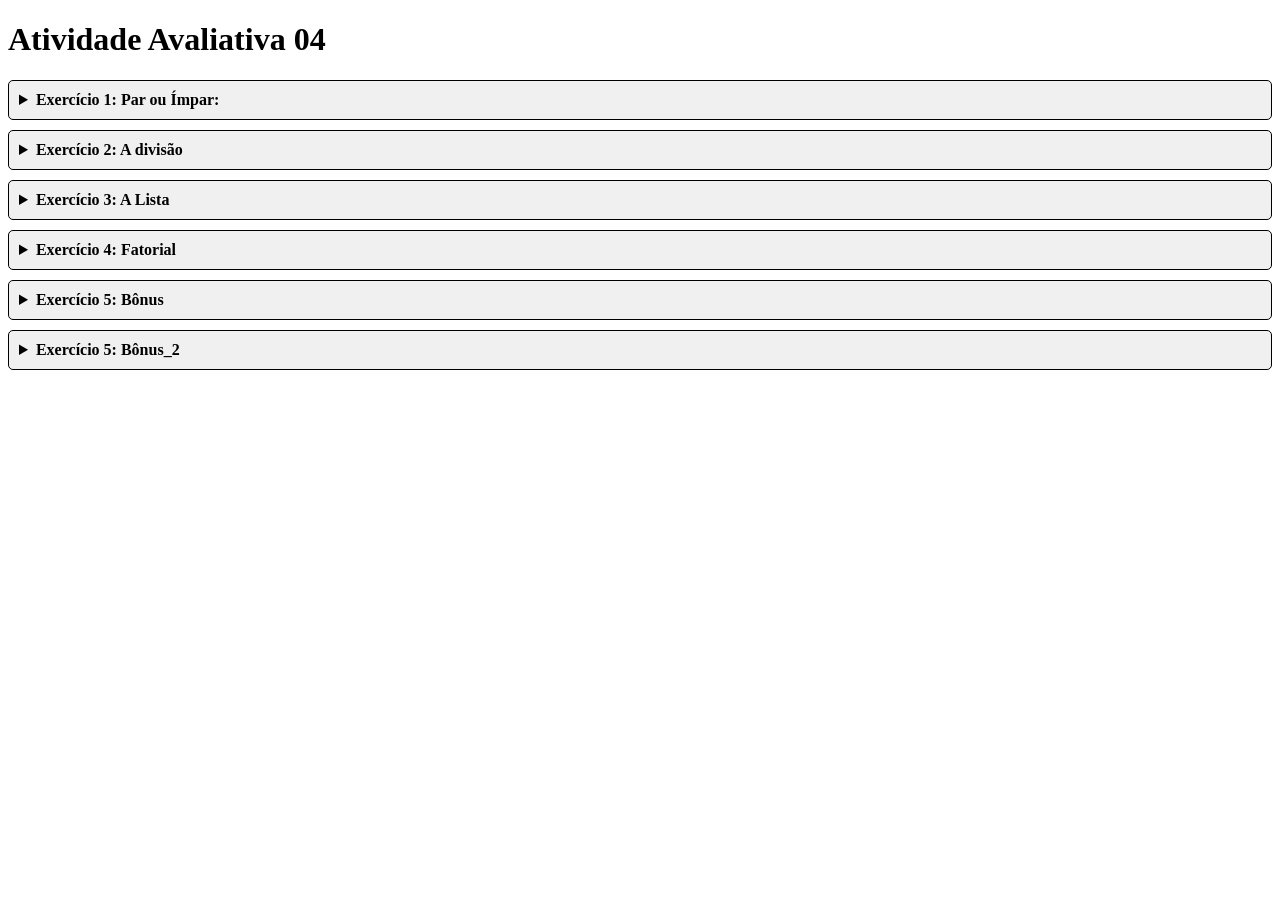
<file: Atividade Avaliativa 04(nem todos estão funcionando)/index.html>
<!DOCTYPE html>
<html lang="pt-BR">
  <head>
    <meta charset="UTF-8" />
    <meta name="viewport" content="width=device-width, initial-scale=1.0" />
    <title> Atividade Avaliativa 04 </title>
    
    <style>
      details{
        margin-bottom: 10px;
        border: 1px solid #000000;
        padding: 10px;
        border-radius: 5px;
        background: #f0f0f0;
      }
      summary{
        font-weight: bold;
        cursor: pointer;
      }
    </style>
  </head>
  
  <body>
    <h1> Atividade Avaliativa 04 </h1>
    
    <!-- Exercício 01 -->
    <details>
      <summary> Exercício 1: Par ou Ímpar: </summary>
      <p> Digite um número: </p>
        <input type="number" id="in01" />
        <button onclick="Verificar()"> Verificar </button>
        <p id="out01"></p>
        
      <script>
        function Verificar(){
         let n01 = parseInt(document.getElementById('in01').value);
         let res01; 
         
         if(isNaN(n01)){
           res01 = 'Informe um número válido!';
         }else{
           if(n01 == 0){
            res01 = 'O número é zero!'; 
           }else{
             if(n01 % 2 == 0){
               res01 = 'O número: ' + n01 + ' é par';
             }else{
               res01 = 'O número: ' + n01 + ' é ímpar';
             }
             
             if(n01 > 0){
               res01 = res01 + ' e positivo';
             }else{
               res01 = res01 + ' e negativo';
             }
           }
         }
         document.getElementById('out01').innerHTML = res01;
        }
      </script>
    </details>
    
    <!-- Exercício 02 -->
    <details>
      <summary> Exercício 2: A divisão </summary>
      <p> Informe o dividendo: </p>
      <input type="number" id="in02" />
      <p> Informe o divisor: </p>
      <input type="number" id="in03" />
      <button onclick="Calcular()"> Calcular </button>
      <p id="out02"></p>
        
      <script>
        function Calcular(){
          let n02 = parseInt(document.getElementById('in02').value);
          let n03 = parseInt(document.getElementById('in03').value);
          let res02 = '';
          
          if(isNaN(n02) || isNaN(n03)){
            res02 = 'Informe dois números válidos!';
          }else{
            if(n03 == 0){
              res02 = 'Erro! Não existe divisão por zero!';
            }else{
              res02 = 'Quociente: ' + (n02 / n03).toFixed(2);
            }
          }
          document.getElementById('out02').textContent = res02;
        }
      </script>
    </details>
    
    <!-- Exercício 03 -->
    <details>
      <summary> Exercício 3: A Lista</summary>
      <p>Digite o primeiro valor :</p>
      <input type="number" id="in03x" />
      <p>Digite o segundo valor:</p>
      <input type="number" id="in03y" />
      <button onclick="Contador()" >Contar</button>
      <p id="out03"></p>

  <script>
    function Contador() {
      let x = parseInt(document.getElementById('in03x').value);
      let y = parseInt(document.getElementById('in03y').value);
      let res03 = '';

      if (isNaN(x) || isNaN(y)) {
        res03 = 'Informe valores válidos para X e Y!';
      } else {
        let inicio, fim;
        
        if (x < y) {
          inicio = x;
          fim = y;
        } else {
          inicio = y;
          fim = x;
        }
        
        res03 = 'Números entre ' + inicio + ' e ' + fim + ':<br>';

        for (let i = inicio; i <= fim; i++) {
          res03 += i + ' ';
        }
      }

      document.getElementById('out03').innerHTML = res03;
    }
      </script>
    </details>
    
    <!-- Exercício 04 -->
    <details>
      <summary> Exercício 4: Fatorial </summary>
      <p> Digite um número: </p>
        <input type="number" id="in06" />
        <button onclick="Fatorial()"> Calcular o fatorial </button>
        <p id="out04"></p>
        
      <script>
        function Fatorial(){
          let n06 = parseInt(document.getElementById('in06').value);
          let res04 = '';
          let fatorial = 1;
          
          if(isNaN(n06)){
            res04 = 'Informe um número válido!';
          }else{
            if(n06 <= 1){
              res04 = 'O cálculo fatorial só é válido para números maiores que 1';
            }else{
              for(let i = n06; i > 1; i--){
                fatorial = fatorial *  i;
              }
              res04 = n06 + '! = ' + fatorial;
            }
          }
          
          document.getElementById('out04').textContent = res04;
        }                                                                                                                                        
        
      </script>
    </details>
    
    <!-- Exercício 05 -->
    <details>
      <summary> Exercício 5: Bônus </summary>
      <p> Informe o número que deseja verificar: </p>
      <input type="number" id="in07" />
      <button onclick="Bonus()"> verificar </button>
      <p id="out05"></p>
      
      <script>
        function Bonus(){
          let n07 = parseInt(document.getElementById('in07').value);
          res05 = '';
          
          if(isNaN(n07)){
            res05 = 'Informe um número válido!';
          }else{
            if(n07 >= -9 && n07 <= 9){
              res05 = '1 casa decimal';
            }else{
              if(n07 >= -99 && n07 <= 99){
                res05 = '2 casas decimais';
              }else{
                if(n07 >= -999 && n07 <= 999){
                  res05 = '3 casas decimais'; 
              }else{
                if(n07 >= -9999 && n07 <= 9999){
                  res05 = '4 casas decimais'; 
              }else{
                if(n07 >= -99999 && n07 <= 99999){
                  res05 = '5 casas decimais';
              }else{
                if(n07 >= -999999 && n07 <= 999999){
                  res05 = '6 casas decimais';
              }else{
                if(n07 >= -9999999 && n07 <= 9999999){
                  res05 = '7 casas decimais';
              }else{
                if(n07 >= -99999999 && n07 <= 99999999){
                  res05 = '8 casas decimais';
              }else{
                if(n07 >= -999999999 && n07 <= 999999999){
                  res05 = '9 casas decimais';
              }else{
                if(n07 >= -9999999999 && n07 <= 9999999999){
                  res05 = '10 casas decimais';
              }else{
                if(n07 >= -99999999999 && n07 <= 99999999999){
                  res05 = '11 casas decimais';
              }
            }
          }
          document.getElementById('out05').textContent = res05;
        }
        
      </script>
    </details>
    
    <details>
      <summary> Exercício 5: Bônus_2 </summary>
      <p> Informe o número que deseja verificar: </p>
      <input type="number" id="in08" />
      <button onclick="Bonus_2()"> Verificar </button>
      <p id="out6"></p>
      
      <script>
        function Bonus_2(){
          let n08 = parseInt(document.getElementById('in08').value);
          let res06 = '';
          let casas = 0;
          
          if(isNaN(n08)){
            res06 = 'Informe um número válido!';
          }else{
            if(n08 >= 0){
              n08 = n08 + ''; // Converte o número para texto
              casas = n08.length;
            }else{
              n08 = n08 +''; // Converte o número para texto
              casas = n08.length - 1;
            }
            if(casas > 11){
              res06 = 'Valor fora do intervalo!';
            }else{
              res06 = casas + ' casas decimais';
            }
          }
          
          document.getElementById('out06').textContent = res06;
        }
        
      </script>
    </details>
    
  </body>
</html>
</file>
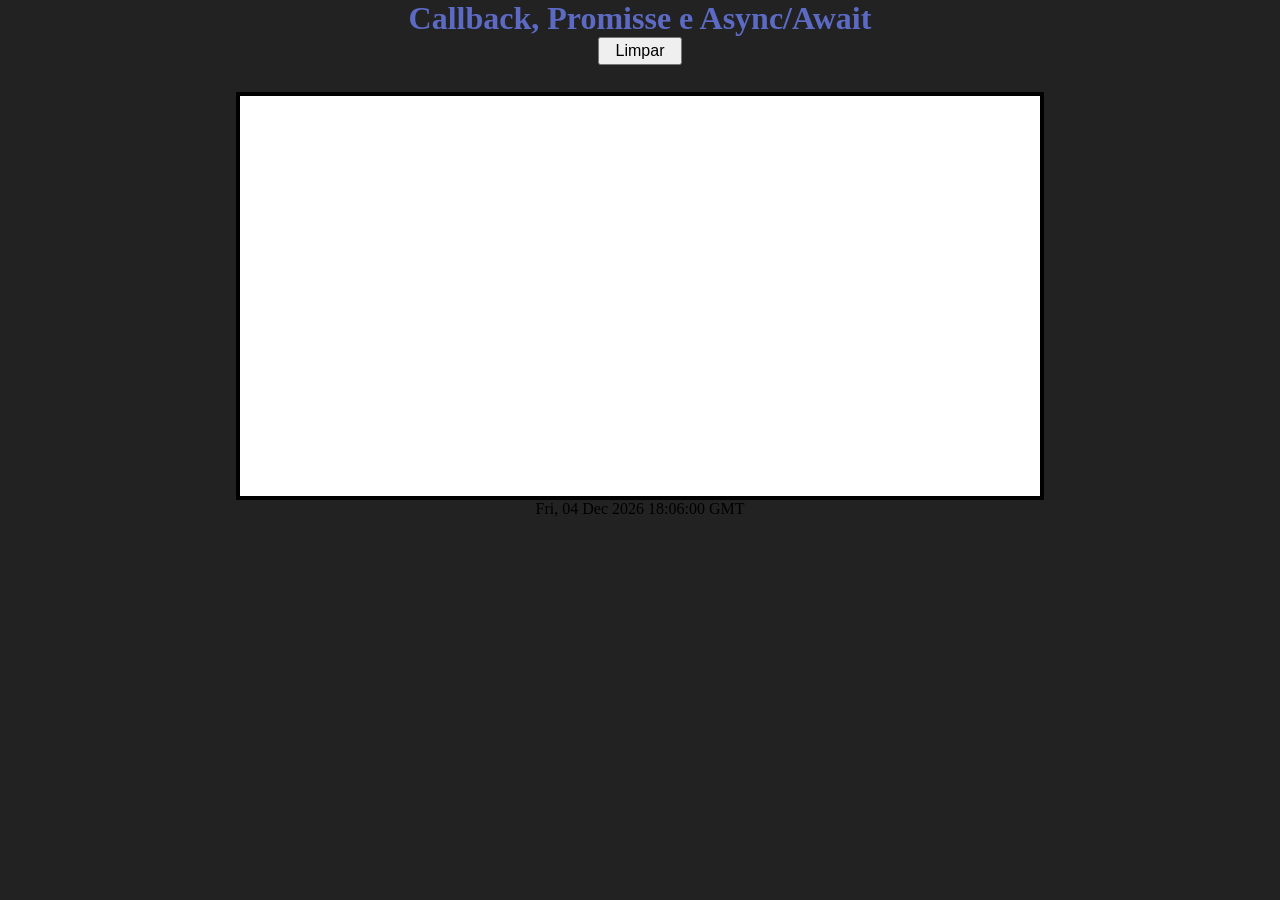
<file: Callback, Promisse e Async/index.html>
<!DOCTYPE html>
<html lang="pt-BR">
  <head>
    <meta charset="UTF-8">
    <title>Callback, Promisse e Async/Await</title>
    <link rel="stylesheet" href="styles.css" />
  </head>
  <body>
      <h1 class="title">Callback, Promisse e Async/Await </h1>
      <button id="clear">Limpar</button>
      <canvas id="canvas" width="800" height="400"></canvas>
      <p id="currentTime"></p>
      <script src="script.js"></script>
  </body>
</html>
</file>
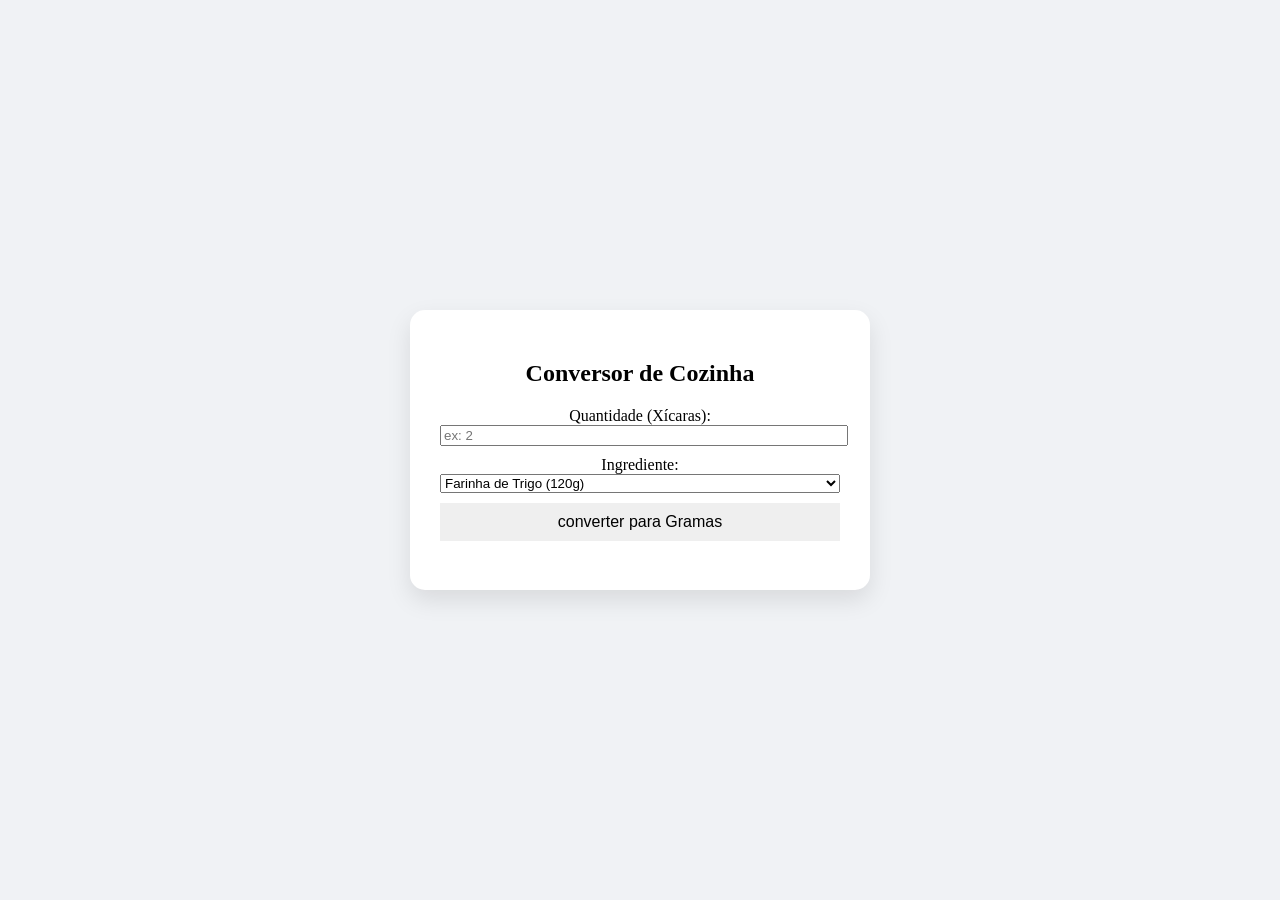
<file: Conversor de Cozinha/index.html>
<!DOCTYPE html>
<html lang="PT-BR">
<head>
    <meta charset="UTF-8">
    <meta name="viewport" content="width=device-width, initial-scale=1.0">
    <title>Cozinhas</title> 
    <style>
        body{
            margin: 0;
            padding: 0;
            display: flex;
            justify-content: center; /*centraliza horizontalmente*/
            align-items: center; /*centraliza verticalmente*/
            min-height: 100vh; /*faz o corpo ter a altura total da tela*/
            background-color: #f0f2f5;
        }

        .container-app{
            background-color: white;
            padding: 30px;
            border-radius: 15px;
            box-shadow: 0 10px 25px rgba(0, 0, 0, 0.1);
            width: 100%;
            max-width: 400px; /*reduz um pouco para parecer um "card" de app*/
            text-align: center; /*centraliza os textos e os botões internamente*/
        }
    </style>
</head>
<body>
    <div class="container-app">
        <h2>Conversor de Cozinha</h2>
        <label>Quantidade (Xícaras):</label><br>
        <input type="number" id="Quantidade" placeholder="ex: 2" style="width: 100%; margin-bottom: 10px;">
        <label>Ingrediente:</label><br>
        <select id="Ingrediente" style="width: 100%; margin-bottom: 10px;">
            <option value="120">Farinha de Trigo (120g)</option>
            <option value="200">Açucar (200g)</option>
            <option value="225">Manteiga (225g)</option>
            <option value="249">Leite (249g)</option>
        </select>

        <button onclick="converter()" style="width: 100%; padding: 10px; cursor: pointer; font-size: 16px; border: none;">converter para Gramas</button>
        <h3 id="resultado" style="color: green;"></h3>
    </div>

    <script>
        function converter(){
            const qtd = document.getElementById('Quantidade').value;
            const pesoReferencia = document.getElementById('Ingrediente').value;
            const display = document.getElementById('resultado');

            if(qtd === "" || qtd <= 0){
                display.innerText = "Digite uma quantidade válida!";
                display.style.color = "red";
                return;
            }
            const total = qtd * pesoReferencia;
            display.innerText = "Resultado: " + total + "g";
            display.style.color = "green";
        }
    </script>
</body>
</html>
</file>
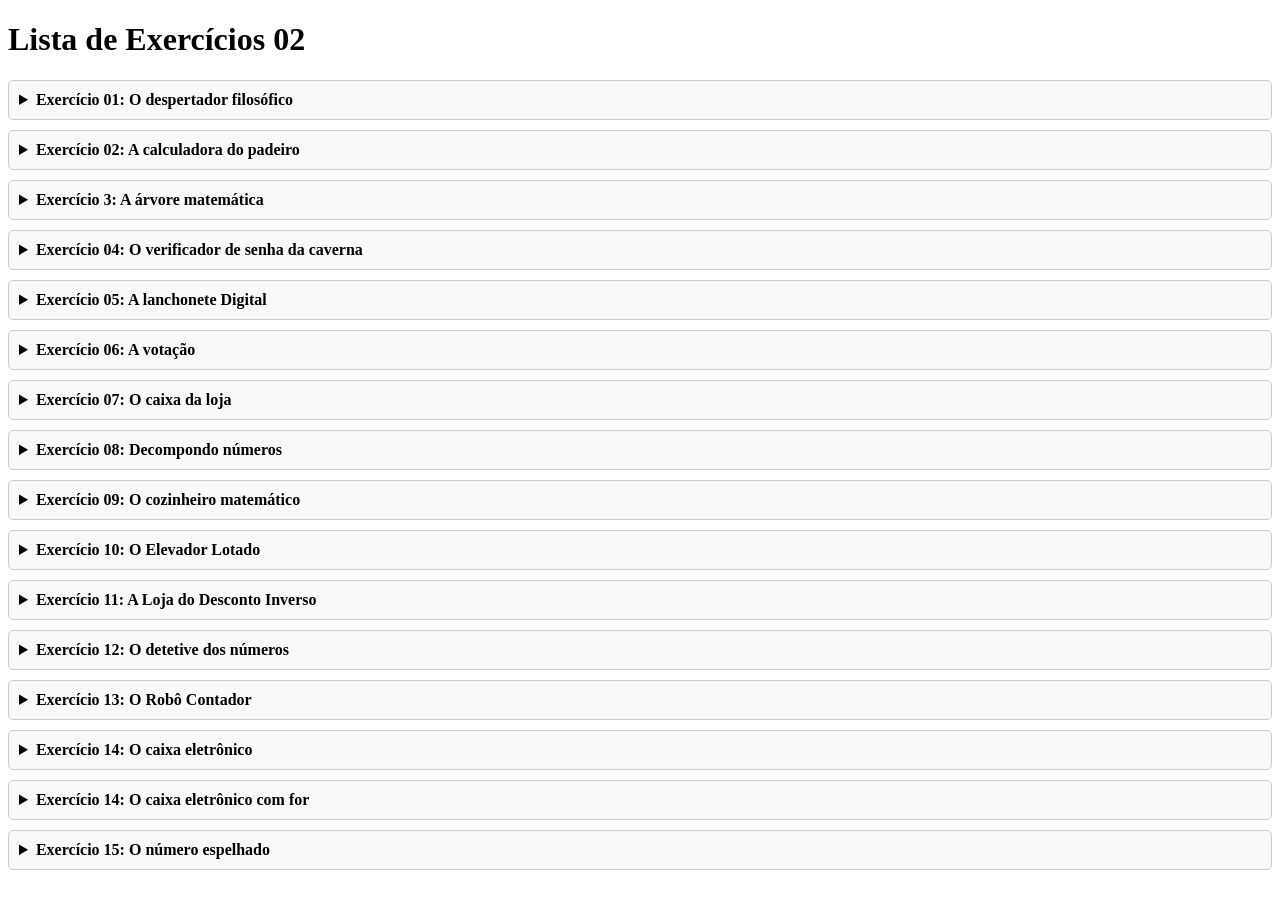
<file: Lista de Exercícios 02(nem todos estão funcionando)/index.html>
<!DOCTYPE html>
<html lang="pt-BR">
  <head>
    <meta charset="UTF-8" />
    <meta name="viewport" content="width=device-width, initial-scale=1.0" />
    <title>Lista de Exercícios 02</title>
    
    <style>
      details{
        margin-bottom: 10px;
        border: 1px solid #ccc;
        padding: 10px;
        border-radius: 5px;
        background: #f9f9f9;
      }
      summary{
        font-weight: bold;
        cursor: point;
      }
    </style>
  </head>
  
  <body>
      <h1> Lista de Exercícios 02 </h1> 
      
      <details>
        <summary> Exercício 01: O despertador filosófico</summary>
        <p> Digite um número no dia da semana: </p>
        <input type="number" id="in01" />
        <button onclick="Despertador()"> Executar </button>
        <p id="out01"></p>
        
        <script>
          function Despertador(){
            let n1 = parseInt(document.getElementById('in01').value);
            let res01 = 0; // Variável que armazena o resultado.
            
            if(isNaN(n1)){
              res01 = 'Informe um número válido!';
            }else{
              switch (n1) {
                case 1:
                  res01 = 'Hoje é domingo pé de cachimbo!';
                  break;
                  
                  case 2:
                  res01 = 'Hoje é segunda-feira aff!';
                  break;
                  
                  case 3:
                  res01 = 'Hoje é terça-feira!';
                  break;
                  
                  case 4:
                  res01 = 'Hoje é quarta-feira o meio da semana!';
                  break;
                  
                  case 5:
                  res01 = 'Hoje é quinta-feira, quase sexta!';
                  break;
                  
                  case 6:
                  res01 = 'Hoje é sextaaaaa!';
                  break;
                  
                  case 7:
                  res01 = 'Hoje é sábado bb!';
                  break;
                  
                default:
                  res01 ='Inforeme um múmero do dia da semana válido (1 - 7)';
              }
            }
            
            document.getElementById('out01').textContent = res01;
          }
        </script>
      </details>
      
      <details>
        <summary> Exercício 02: A calculadora do padeiro</summary>
        <p> Informe a quantidade de pães vendidos: </p>
        <input type ="number" id ="in02" />
        <p> Informe a quantidade de broas vendidas: </p>
        <input type="number" id="in03" />
        <button onclick="Calc_Padeiro()"> Executar </button>
        <p id="out02"></p>
        
        <script>
          function Calc_Padeiro(){
            let n2 = parseInt(document.getElementById('in02').value);
            let n3 = parseInt(document.getElementById('in03').value);
            let res02 = 0;
            
            if(isNaN(n2) || isNaN(n3)){
              res02 = 'Informe quantidades válidas!';
            }else{
              let valor_paes = n2 * 0.5;
              let valor_broas = n3 * 1.5;
              res02 = 'Total das vendas do dia: R$' + (valor_broas + valor_paes);
            }
            
            document.getElementById('out02').textContent = res02;
          }
        </script>
      </details>
      
      <details>
        <summary> Exercício 3: A árvore matemática</summary>
        <p> Informe a idade da árvore: </p>
        <input type="number" id="in04" />
        <button onclick="Calc_Altura()"> Executar </button>
        <p id="out03"></p>
        
        <script>
          function Calc_Altura(){
            let n4 = parseInt(document.getElementById('in04').value);
            let res03 = 0;
            altura = 2;
            
            if(isNaN(n4)){
              res03 = 'Informe uma idade válida!';
            }else{
              if(n4 <= 0){
                res03 = 'Informe idade válida! Deve ser maior que 0.';
              }else{
                for(let i = 1; i < n4; i++){
                  altura = altura * 2;
                }
                res03 = 'A árvore tem ' + altura + ' metros de altura.';
              }
            }
            document.getElementById('out03').textContent = res03;
          }
        </script>
        
      </details>
      
      <details>
        <summary> Exercício 04: O verificador de senha da caverna</summary>
        <p> Informe a senha informada pelo usuário:</p>
        <input type="password" id="in05" />
        <button onclick="verificar()"> Executar </button>
        <p id="out04"></p>
        
        <script>
          function  verificar(){
            let n5 = parseInt(document.getElementById('in05').value);
            let res04 = 0;
            let senha = 4729;
            
            if(senha == n5){
              res04 = 'Acesso liberado!';
            }else{
              res04 = 'Acesso negado!';
            }
            
            document.getElementById('out04').textContent = res04;
          }
        </script>
      </details>
      
      <details>
        <summary> Exercício 05: A lanchonete Digital </summary>
        <p> Menu:<br>
        1 - Hambúrguer R$12,00 <br>
        2 - Pizza R$20,00 <br>
        3 - Refrigerante R$5,00 <br>
        4 - Finalizar pedido <br> </p>
        <p> Faça seu pedido: </p>
        <input type="number" id="in06" min="1" max="4" />
        <button onclick="Pedir()"> Enviar pedido </button>
        <p id="out05"></p>
        
        <script>
          // Variáveis globais
          let ham = 0;
          let piz = 0;
          let ref = 0;
          
          function Pedir(){
           let n6 = parseInt(document.getElementById('in06').value);
           let res05 = 0;
           let total = 0;
           let flag =1;
           
           if(flag){
           switch(n6){
             case 1:
               ham++;
               res05 = '1 Hambúrguer adicionado ao pedido';
               break;
               
             case 2:
               piz++;
               res05 = '1 Pizza adicionada ao pedido';
               break;
               
             case 3:
               ref++;
               res05 = '1 Refrigerante adicionado ao pedido';
               break;
               
             case 4:
               total = 'Pedido finalizado <br>';
               total = total + 'Hambúrgueres: ' + ham + '<br>';
               total = total + 'Pizzas: ' + piz + '<br>';
               total = total + 'Refrigerantes: ' + ref + '<br>';
               total = total + 'Total a pagar: R$';
               total = total + ((ham * 12) + (piz * 20) + (ref * 5));
               res05 = total;
               flag = 0;
               
           }
           
           }
           document.getElementById('out05').innerHTML = res05; // DEU ERRADO! FAREMOS DNOVO!
          }
        </script>
      </details>
      
      <details>
        <summary> Exercício 06: A votação </summary>
        <p> Candidatos: <br>
         Alvo (1) <br>
         Btus (2) <br>
         Cetas (3) <br> </p>
         <p> Escolha seu candidato: </p>
        <input type="number" id="in07" min="1" max="3" />
        <button onclick="votar()"> Votar </button>
        <p id="out06"></p>
        
        <script>
          // Variáveis globais
          let votos = 0;
          let  alvo = 0; // Variável acumuladora (contas os votos do alvo).
          let btus = 0; // Variável acumuladora (contas os votos do btus).
          let cetas = 0; // Variável acumuladora (contas os votos do cetas).
          let flag2 = 1; // Variável de controle
          
          
          function votar(){
            let n7 = parseInt(document.getElementById('in07').value);
            let res06 = 0;
            
            if(flag2){
              switch(n7){
                case 1:
                  alvo++;
                  res06 = 'voto n° ' + votos + ' foi registrado';
                  votos++;
                  document.getElementById('in07').value = '';
                  break;
                case 2:
                  btus++;
                  res06 = 'voto n° ' + votos + ' foi registrado';
                  votos++;
                  document.getElementById('in07').value = '';
                  break;
                case 3:
                  cetas++;
                  res06 = 'voto n° ' + votos + ' foi registrado';
                  votos++;
                  document.getElementById('in07').value = '';
                  break;
                  
                case 0:
                  flag2 = 0;
                  res06 = 'Votação encerrada! <br>';
                  res06 = res06 + 'Alvo recebeu ' + alvo + ' votos ('+(alvo/votos*100).toFixed(2)+'%) <br>';
                  res06 = res06 + 'Btus recebeu ' + btus + ' votos ('+(btus/votos*100)+'%) <br>';
                  res06 = res06 + 'Cetas recebeu ' + cetas + ' votos ('+(cetas/votos*100)+'%)<br>';
                  res06 = res06 + 'Total de votos computados: ' + votos;
              }
              document.getElementById('out06').innerHTML = res06;
            }
          }
        </script>
      </details>
      
      <details>
        <summary> Exercício 07: O caixa da loja </summary>
        <p> Informe o valor do produto: </p>
        <input type="number" id="in08" min="0" />
        <button onclick="Registrar()"> Executar </button>
        <p id="out07"></p>
        
        <script>
          let total_comp = 0;
          let quan_prod = 0;
          let flag3 = true; // true = 1
          
          function Registrar(){
            let n8 = parseFloat(document.getElementById('in08').value);
            let res07  = '';
            
            if(flag3){
              if(n8 < 0 || isNaN(n8)){
                res07 = 'O valor do produto é inválido!';
              }else{
                if(n8 == 0){
                  res07 = 'Valor total: R$' + total_comp.toFixed(2) + 'Número de itens: ' + quan_prod;
                  flag3 = false; // false = 0.
                }else{
                  quan_prod++;
                  total_comp = total_comp + n8;
                  res07 = 'Produto registrado! Valor: R$' + n8.toFixed(2);
                }// .toFixed() arredonda o valor e apresenta ele com o número de casas decimais escolhidos
              }
              document.getElementById('out07').textContent = res07;
              document.getElementById('in08').value = '';
            }
          }
        </script>
      </details>
      
      <details>
        <summary> Exercício 08: Decompondo números </summary>
        <p> Digite um número: </p>
        <input type="number" id="in09" min="-999999" max="999999" />
        <button onclick="Decompor()"> Decompor </button>
        <p id="out08"></p>
        
        <script>
         function Decompor(){
           let n9 = parseInt(document.getElementById('in09').value);
           let res08  = '';
           let uni = 0, dez = 0, cen = 0, uni_m = 0, dez_m = 0,cen_m = 0;
           
           if(n9 >= -999999 && n9 <= 999999){
          
           uni = n9 % 10; // cálcula o valor das Unidades.
           n9 = (n9 - uni) / 10; // retira as unidades do número.
           
           dez = n9 % 10; // cálcula o valor das Dezenas.
           n9 = (n9 - dez) / 10; // retira as dezenas do número.
           
           cen = n9 % 10; // cálcula o valor das Centenas.
           n9 = (n9 - cen) / 10; // retira as centenas do número.
           
           uni_m = n9 % 10; // cálcula o valor das Unidades de Milhar.
           n9 = (n9 - uni_m) / 10; // retira as unidades de milhar do número.
           
           dez_m = n9 % 10; // cálcula o valor das Dezenas de Milhar.
           n9 = (n9 - dez_m) / 10; // retira as dezenas de milhar do número.
           
           cen_m = n9 % 10; // cálcula o valor das Centenas de Milhar.
           
           res08 = 'Unidades: ' + uni + '<br>';
           res08 = res08 + ' Dezenas: ' + dez + '<br>';
           res08 = res08 + 'Centenas: ' + cen + '<br>';
           res08 = res08 + 'Unidades de Milhar: ' + uni_m + '<br>';
           res08 = res08 + 'Dezenas de Milhar: ' + dez_m + '<br>';
           res08 = res08 + 'Centenas de Milhar: ' + cen_m + '<br>';
           }else{
             res08 = 'Valores válidos devem ser de -999999 até 999999';
           }
         
             document.getElementById('out08').innerHTML = res08;
           }
        </script>
      </details>
      
      <details>
        <summary> Exercício 09: O cozinheiro matemático </summary>
        <p> Informe o número de porções: </p>
        <input type="number" id="in10"  />
        <button onclick="Executar()"> Executar </button>
        <p id="out09"></p>
        
        <script>
          function Executar(){
            let n10 = parseInt(document.getElementById('in10').value);
            let res09 = 0;
            
            res09 = (3/5) * n10;
            res09 = 'quantidade de ovos necessários: ' + res09.toFixed(2);
            
            document.getElementById('out09').textContent = res09;
          }
        </script>
      </details>
      
      <details>
        <summary> Exercício 10: O Elevador Lotado</summary>
        <p> Informe o peso 1: </p>
        <input type="number" id="in11" />
        <p> Informe o peso 2: </p>
        <input type="number" id="in12" />
        <p> Informe o peso 3: </p>
        <input type="number" id="in13" />
        <p> Informe o peso 4: </p>
        <input type="number" id="in14" />
        <p> Informe o peso 5: </p>
        <input type="number" id="in15" />
        <p> Informe o peso 6: </p>
        <input type="number" id="in16" />
        <button onclick="Peso()"> Executar </button>
        <p id="out10"></p>
        
        <script>
          function Peso(){
            let peso11 = parseFloat(document.getElementById('in01').value);
            let peso12 = parseFloat(document.getElementById('in02').value);
            let peso13 = parseFloat(document.getElementById('in03').value);
            let peso14 = parseFloat(document.getElementById('in04').value);
            let peso15 = parseFloat(document.getElementById('in05').value);
            let peso16 = parseFloat(document.getElementById('in06').value);
            let res10 = '';
            let peso_total = 0;
            
            let total = peso11 + peso12 + peso13 + peso14 + peso15 + peso16;
            let = 'peso total' + total.toFixed(2) + kg<br>;
            
            if(isNaN(n11) || isNaN(n12) || isNaN(n13) || isNaN(n14) || isNaN(n15) || isNaN(n16)){
             res10 = 'Informe um número válidos. <br> Zero caso tenham menod de 6 pessoas.'; 
            }else{
              if(n11 < 0 || n12 < 0 || n13 < 0 || n14 < 0 || n15 < 0 || n16 < 0){
                res10 = 'Erro, não existem pesos menores que zero!';
              }else{
                res10 = 'Peso total = ' + peso_total + 'kg, Excesso de carga!';
              }else{
                res10 = 'Peso total = ' + peso_total + 'kg, Elevador pode subir!';
              }
            }
            
            
            document.getElementById('out10').textContent = res10;
          }
        </script>
      </details>
        
        <details>
          <summary> Exercício 11: A Loja do Desconto Inverso</summary>
          <p> Digite o preço do produto: </p>
          <input type="number" id="in17" />
          <button onclick="Calcular()"> Calcular </button>
          <p id="out11"></p>
          
          <script>
            function Calcular(){
            let preco = parseFloat(document.getElementById('in02').value);
            let descontopercentual = 0;
            let descontovalor = 0;
            let precofinal = 0;
            let res11 = '';
            
            if(isNaN(n17)){
              res11 = 'Informe um valor válido!';
            }else{
              if(n17 <0){
               res02 = 'Erro! Não existem valores menores que zero!';
            }else{
              if(n17 <= 50){
               res02 = '10% de descontos';
               descontovalor = n17 * 0.1;
            }else{
              if(n17 <= 100){
               res02 = '5% de descontos';
            }
                }
              }
              res02 = 'descontovalor = ' * preco (descontovalor / 100);
              res02 = precofinal = preco - descontovalor;
            }
             document.getElementById('out11').textContent = res02;
            }
          </script>
        </details>
      
    <details>
      <summary> Exercício 12: O detetive dos números</summary>
      <p> Digite um número:</p>
      <input type="number" id="in18" />
      <button onclick="Executar()"> Executar </button>
      <p id="out12"></p>
      
      <script>
       function Executar(){
         let n18 = parseInt(document.getElementById('out12').value);
         let res12 = '';
         
         if(isNaN(n18)){
           res12 = 'Informe um número válido!';
         }else{
           if(n18 % 2 == 0 && n18 % 7 == 0){
           res12 = 'Suspeito';
         }else{
           res12 = 'Não suspeito';
         }
         document.getElementById('out12').textContent = res12;
       } 
      </script>
    </details>  
      
     <details>
       <summary> Exercício 13: O Robô Contador</summary>
       <p> Informe o valor de y:</p>
       <p> x: </p>
       <input type="number" id="in19" />
       <p> y: </p>
       <input type="number" id="in20" />
       <button onclick="Executar()"> Executar </button>
       <p id="out13"></p>
       
       <script>
         function Executar(){
           let n19 = parseInt(document.getElementById('in19').value);
           let n20 = parseInt(document.getElementById('in20').value);
           let res13 = '';
           
           if(isNaN(n19) || isNaN(n20)){
             res13= 'Informe um número válido!';
           }else{
             if(n19 == n20){
               res13 = n19;
             }else{
               if(n19 > n20){
                 for(let i = n19; i >= n20; i--){
                   res13= res13 + i + ' ';
                 }
               }else{
                 for(let i = n19; i <= n20; i ++){
                   res13 = res13 + i + ' ';
                 }
               }
             }
             
           }
           document.getElementById('out13').textContent = res13;
         }
       </script>
     </details> 
    
       <details>
       <summary> Exercício 14: O caixa eletrônico</summary>
       <p> Informe valor a ser sacado:</p>
       <input type="number" id="in21" />
       <button onclick="sacar()"> Verificar </button>
       <p id="out14"></p>
       
       <script>
         function sacar(){
           let n21 = parseInt(document.getElementById('in21').value);
           let res14 = '';
           let a200 = 0, a100 = 0, a50 = 0, a20 = 0, a10 = 0, a5 = 0;
           
           if(isNaN(n21)){
             res14 = 'Informe um valor válido';
           }else{
             if(n21 % 5 != 0 || n21 <= 0){
               res14 = 'Erro, valor inválido';
             }else{
               aux = n21 % 200;
               a200 = (n21 - aux) / 200;
               n21 = aux;
               
               aux = n21 % 100;
               a100 = (n21 - aux) / 100;
               n21 = aux;
               
               aux = n21 % 50;
               a50 = (n21 - aux) / 50;
               n21 = aux;
               
               aux = n21 % 20;
               a20 = (n21 - aux) / 20;
               n21 = aux;
               
               aux = n21 % 10;
               a10 = (n21 - aux) / 10;
               n21 = aux;
               
               aux = n21 % 5;
               a5 = (n21 - aux) / 5;
               n21 = aux;
               
               res14 = 'Notas de R$ 200,00 = ' + a200 + '<br>';
               res14 = res14 + 'Notas de R$ 100,00 = ' + a100 + '<br>';
               res14 = res14 + 'Notas de R$ 50,00 = ' + a50 + '<br>';
               res14 = res14 + 'Notas de R$ 20,00 = ' + a20 + '<br>';
               res14 = res14 + 'Notas de R$ 10,00 = ' + a10 + '<br>';
               res14 = res14 + 'Notas de R$ 5,00 = ' + a5 + '<br>';
             }
           }
           
            document.getElementById('out14').textContent = res14;
         }
       </script>
       </details>
       
       <details>
       <summary> Exercício 14: O caixa eletrônico com for </summary>
       <p> Informe valor a ser sacado:</p>
       <input type="number" id="in22" />
       <button onclick="sacar_()"> Verificar </button>
       <p id="out14_"></p>
       
       <script>
         function sacar_(){
           let n22 = parseInt(document.getElementById('in22').value);
           let res14_ = '';
           let v_notas = [100, 50, 20, 10, 5];
           let q_notas = [0, 0, 0, 0, 0,];
           let aux = 0;
           
           if(isNaN(n22)){
             res14_ = 'Informe um valor válido';
           }else{
             if(n22 % 5 != 0 || n22 <= 0){
               res14_ = 'Erro, valor inválido';
             }else{
               for(let i = 0; i < 5; i++){
                 aux = n22 % v_notas[i];
                 q_notas [i] = (n22 - aux) / v_notas[i];
               }
               
               res14_ = '';
               for(let i = 0; i < 5; i++){
                 res14_ = res14_ + 'Notas de R$ ' + v_notas[i].toFixed(2) + ' = ' + q_notas[i];
               }
             }
           }
          document.getElementById('out14_')innerHTML = q_notas; 
         }
       </script>
       </details>
       
       
       
     <details>
       <summary> Exercício 15: O número espelhado</summary>
       <p> Informe os números em até 6 digitos:</p>
       <input type="number" id="23" />
       <button onclick="Verificar()"> Verificar </button>
       <p id="out15"></p>
       
       <script>
         function Verificar(){
           let num = parseInt(document.getElementById('in22').value);
           let res15 = '';
           let invertido = 0;
           
           if(isNaN(n23)){
             res15 = 'Informe um número válido';
           }else{
             if(n23 > 999999){
               res15 = 'Erro! Número fora do intervalo!';
             }
           }
           document.getElementById('out15').textContent = res15;
         }
       </script>
       
     </details>
  </body>
</html>
</file>
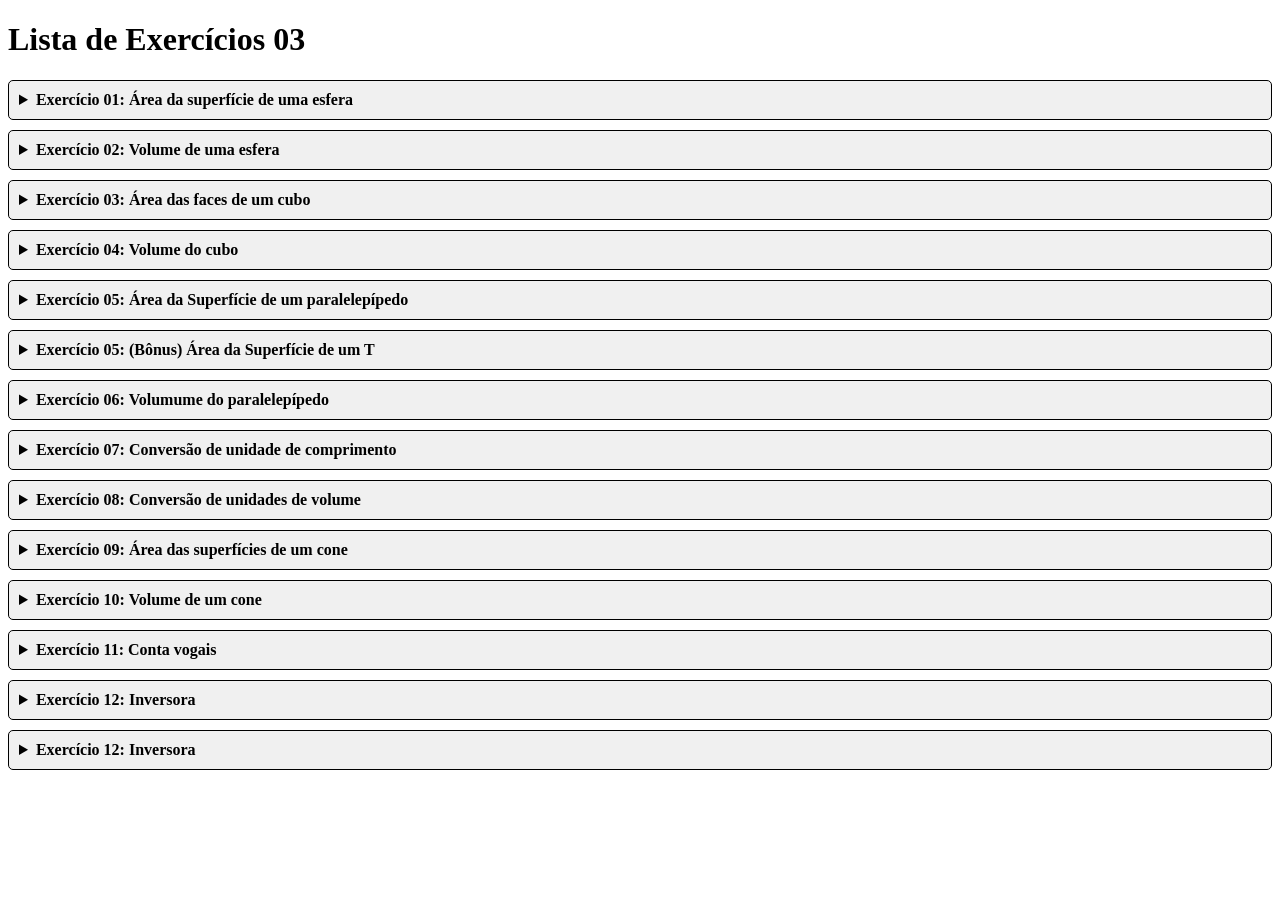
<file: Lista de Exercícios 03(nem todos estão funcionando)/index.html>
<!DOCTYPE html>
<html lang="pt-BR">
  <head>
    <meta charset="UTF-8" />
    <meta name="viewport" content="width=device-width, initial-scale=1.0" />
    <title>Lista de Exercícios 03 </title>
    
    <style>
      details{
        margin-bottom: 10px;
        border: 1px solid #000;
        padding: 10px;
        border-radius: 5px;
        background: #f0f0f0;
      }
      summary{
        font-weight: bold;
        cursor: pointer;
      }
    </style>
  </head>
  
  <body>
      <h1> Lista de Exercícios 03 </h1>
      
      <details>
        <summary> Exercício 01: Área da superfície de uma esfera </summary>
        <p> Informe o comprimento em cm do raio da esfera: </p>
        <input type="number" id="in01" />
        <button onclick="Area_s_esf()" > Calcular </button>
        <p id="out01"></p>
        
        <script>
          const PI = 3.141592653589793; // Constante PI global
          
          function Area_s_esf(){
            let n01 = parseFloat(document.getElementById('in01').value);
            let res01 = '';
            let a_sup = 0; 
            
            
            if(isNaN(n01)){
              res01 = 'Informe um raio válido';
            }else{
              if(n01 <= 0){
                res01 = 'Erro! Não existe o raio informado';
              }else{
                a_sup = 4 * PI * (n01 ** 2);
                res01 = 'Área da superfície da esfera: ' + Decimal(a_sup, 2) + 'cm²';
              }
            }
            document.getElementById('out01').textContent = res01;
          }
          
          function Decimal(numero, ponto){
            if(isNaN(numero) || isNaN(ponto) || ponto < 0 ){
              return 0;
            }else{
              numero = numero.toFixed(ponto); //  Arredonda o número para (ponto) casas depois
              numero = numero.toString(); // Converte de número para string.
              numero = numero.replace('.', ',');
              return numero;
            }
          }
          
        </script>
      </details>
      
      <details>
       <summary> Exercício 02: Volume de uma esfera </summary>
        <p> Informe o volume de esfera: </p>
        <input type="number" id="in02" />
        <button onclick="Volume()" > Verificar </button>
        <p id="out02"></p>
        
        <script>
          
          function Volume(){
          let n02 = parseFloat(document.getElementById('in02').value);
          let res02 = '';
          let volume = 0;   
          
          if(isNaN(n02)){
            res02 = 'Informe um raio válido';
          }else{
            if(n02 <= 0){
              res02 = 'Erro! Não existe o raio informado';
            }else{
              volume = 4 / 3 * PI * (n02 ** 3);
              res02 = 'Volume da esfera: ' + Decimal(volume, 2) + 'cm³';
            }
          }
            document.getElementById('out02').textContent = res02;
          }
        </script>
      </details>
      
      <details>
        <summary> Exercício 03:  Área das faces de um cubo </summary>
        <p> Informe o comprimento em cm da aresta do cubo: </p>
        <input type="number" id="in03" />
        <button onclick="Cubo_area()" > Executar </button>
        <p id="out03"></p>
        
        <script>
          function Cubo_area(){
            let n03 =  parseFloat(document.getElementById('in03').value);
            let res03 = '';
            let area_face = 0;
            
            if(isNaN(n03)){
              res03 = 'Informe uma aresta váida';
            }else{
              if(n03 <= 0){
                res03 = 'Erro! Aresta inválida';
              }else{
                area_face = n03 ** 2;
                res03 = 'Área de uma das faces: ' + Decimal(area_face, 2) + 'cm² <br>';
                res03 = res03 +'Área total das faces do cubo: ' + (6 * area_face).toFixed(2) + 'cm²';
              }
            }
            
           document.getElementById('out03').innerHTML = res03; 
          }
        </script>
      </details>
      
      <details>
        <summary> Exercício 04: Volume do cubo </summary>
        <p> Informe o comprimento em cm da aresta do cubo: </p>
        <input type="number" id="in04" />
        <button onclick="Cubo_volume()" > Executar </button>
        <p id="out04"></p>
        
        <script>
          function Cubo_volume(){
            let n04 =  parseFloat(document.getElementById('in04').value);
            let res04 = '';
            let c_volume = 0;
            
            if(isNaN(n04)){
              res04 = 'Informe um valor válido';
            }else{
              if(n04 <= 0){
                res04 = 'Erro!';
              }else{
                c_volume = n04 ** 3;
                res04 = 'O volume do cubo: ' + Decimal(c_volume, 2) + 'cm³';
              }
            }
            
            document.getElementById('out04').textContent = res04;
          }
        </script>
      </details>
      
      <details>
        <summary> Exercício 05: Área da Superfície de um paralelepípedo</summary>
        <p> Informe a altura do paralelepípedo: </p>
        <input type="number" id="in05" />
        <p> Informe a largura do paralelepípedo: </p>
        <input type="number" id="in06" />
        <p> Informe a profundidade do paralelepípedo: </p>
        <input type="number" id="in07" />
        <button onclick="d_parale()" > Calcular </button>
        <p id="out05"></p>
        
        <script>
          function d_parale(){
            let n05 =  parseFloat(document.getElementById('in05').value);
            let n06 =  parseFloat(document.getElementById('in06').value);
            let n07 =  parseFloat(document.getElementById('in07').value);
            let res05 = '';
            let a1 = 0, a2 = 0, a3 = 0, at = 0;
            
            if(isNaN(n05) || isNaN(n06) || isNaN(n07)){
              res05 = 'Informe dimensões válidas!';
            }else{
              if(n05 <= 0 || n06 <= 0 || n07 <= 0){
                res05 = 'Erro! Dimenções incorretas!';
              }else{
                a1 = n06 * n05 * 2;
                a2 = n06 * n07 * 2;
                a3 = n07 * n05 * 2;
                at = a1 + a2 + a3;
                res05 = 'Área total da superfície do paralelepípedo: ' + Decimal(at, 2) + 'cm²';
              }
            }
            
            document.getElementById('out05').innerHTML = res05;
          }
        </script>
      </details>
      
      <details>
        <summary> Exercício 05: (Bônus) Área da Superfície de um T</summary>
        <p> Escolha uma letra: (E, F, H, I, L, T)</p>
        <input type="text" id="alt" value="F"/>
        <p> Informe a altura do T: </p>
        <input type="number" id="letra" value="3"/>
        <p> Informe a largura do T: </p>
        <input type="number" id="lar" value="3" />
        <p> Informe a profundidade do T: </p>
        <input type="number" id="pro" value="3"/>
        <button onclick="Area_T()" > Calcular </button>
        <p id="out_t"></p>
        
        <script>
          function Area_T(){
            let letra = document(.getElementById('letra').value);
            let lar = parseFloat(.getElementById('lar').value);
            let pro = parseFloat(.getElementById('pro').value);
            let alt = parseFloat(.getElementById('alt').value);
            let res_t = '';
            let A1 = 0, A2 = 0, A3 = 0, A4 = 0, A5 = 0;
            let area_t = 0;
            
            if(isNaN(alt) || isNaN(lar) || isNaN(pro)){
              res_t = 'Informe todas as dimensões corretamente!';
            }else{
              if(alt <= 0 || lar <= 0 || pro <= 0){
                res_t = 'Erro! Não existem dimensões negativas!';
              }else{
                A1 = lar * alt * 2;
                A2 = lar * pro * 2;
                A3 = alt * pro * 2;
                switch(letra){
                  case 't':
                  case 'T':
                    A4 = (2/3) * lar * (3/4) * alt * 2;
                    area_t = A1 + A2 + A3 - A4;
                    res_t = 'Área do T: ' + Decimal(area_t, 2) + 'cm²';
                  break;
                  
                  case 'i':
                  case 'I':
                    area_t = A1 + A2 + A3;
                    res_t = 'Área do I: ' + Decimal(area_t, 2) + 'cm²';
                  break;
                  
                  case 'h':
                  case 'H';
                    
                }
              }
            }
            document.getElementById('out_t').innerHTML = res_t;
          }
        </script>
      </details>
      
      <details>
        <summary> Exercício 06: Volumume do paralelepípedo</summary>
        <p> Informe a altura do paralelepípedo</p>
        <input type="number" id="in08" />
        <p> Informe a largura do paralelepípedo</p>
        <input type="number" id="in09" />
        <p> Informe a profundidade do paralelepípedo</p>
        <input type="number" id="in10" />
        <button onclick="Volume_para()"> Calcular </button> 
        <p id="out06"></p>
        
        <script>
          function Volume_para(){
            let n08= parseFloat(document.getElementById('in08').value);
            let n09= parseFloat(document.getElementById('in09').value);
            let n10= parseFloat(document.getElementById('in10').value);
            let res06 = '';
            let vt = 0;
            
            if(isNaN(n08) || isNaN(n09) || isNaN(n10)){
              res06 = 'Informe dimensões válidas!';
            }else{
              if(n08 <= 0 || n09 <= 0 || n10 <= 0){
                res06 = 'Erro! Dimenções incorretas!';
              }else{
                vt = n08 * n09 * n10;
                res06 = 'Volume do paralelepípedo: ' + Decimal(vt, 2) + 'cm²';
              }
            }
            document.getElementById('out06').innerHTML = res06;
          }
        </script>
      </details>
      
      <details>
        <summary> Exercício 07: Conversão de unidade de comprimento</summary>
        <p> Informe a unidade de entrada:</p>
        <select id="entra_c">
          <option value="m"> Metros </option>
          <option value="cm"> Centímetros </option>
          <option value="mm"> Milímetros </option>
          <option value="km"> Quilômetros </option>
          <option value="in"> Polegadas </option>
        </select>
        <p> Informe o valor a ser convertido:</p>
        <input type="number" id="in11"/>
        <p> Informe a unidade de saída:</p>
        <select id="saida_c">
          <option value="m"> Metros </option>
          <option value="cm"> Centímetros </option>
          <option value="mm"> Milímetros </option>
          <option value="km"> Quilômetros </option>
          <option value="in"> Polegadas </option>
        </select>
        <button onclick="Converter_c()"> Converter </button> 
        <p id="out07"></p>
        
        <script>
          function Converter_c(){
            let entra_c = document.getElementById('entra_c').value;
            let n11 = parseFloat(document.getElementById('in11').value);
            let saida_c = document.getElementById('saida_c').value;
            let res07 = '';
            
            if(isNaN(n11)){
              res07 = 'Informe um valo válido!';
            }else{
              switch(entra_c){
                case 'm':
                break;
                
                case 'cm':
                 n11 = n11 * 0.01; // Conerte de cm para m
                break;
                
                case 'mm':
                 n11 = n11 * 0.001; // Converte de mm para m
                break;
                
                case 'km':
                  n11 = n11 + 1000; // Converte de km para m
                break;
                
                case 'in':
                  n11 = n11 * 0.0254; // Converte de in para mm
                break;
              }
              
              switch(saida_c){
                case 'm':
                break;
                
                case 'cm':
                 n11 = n11 / 0.01; // Conerte de m para cm
                break;
                
                case 'mm':
                 n11 = n11 / 0.001; // Converte de m para mm
                break;
                
                case 'km':
                  n11 = n11 / 1000; // Converte de m para km
                break;
                
                case 'in':
                  n11 = n11 / 0.0254; // Converte de m para in
                break;
              }
              res07 = Decimal(n11, 4) + saida_c;
            }
            document.getElementById('out07').innerHTML = res07;
          }
        </script>
      </details>
      
      <details>
        <summary> Exercício 08: Conversão de unidades de volume</summary>
        <p> Informe a unidade de entrada:</p>
        <select id="entra_d">
          <option value="m³"> Metro Cúbico </option>
          <option value="l"> Litros </option>
          <option value="cm³"> Centímetro Cúbico</option>
          <option value="mm³"> Milímetro Cúbico </option>
          <option value="gal"> Galões </option>
        </select>
        <p> Informe o valor a ser convertido:</p>
        <input type="number" id="in12"/>
        <p> Informe a unidade de saída:</p>
        <select id="saida_d">
          <option value="m"> Metros </option>
          <option value="cm"> Centímetros </option>
          <option value="mm"> Milímetros </option>
          <option value="km"> Quilômetros </option>
          <option value="in"> Polegadas </option>
        </select>
        <button onclick="Converter_d()"> Converter </button> 
        <p id="out08"></p>
        
        <script>
          function Converter_d(){
            let entra_d = document.getElementById('entra_d').value;
            let n12 = parseFloat(document.getElementById('in12').value);
            let saida_d = document.getElementById('saida_d').value;
            let res08 = '';
            
            if(isNaN(n12)){
              res08 = 'Informe um valo válido!';
            }else{
              switch(entra_d){
                case 'l':
                break;
                
                case 'mm³':
                 n12 = n12 * 1000000; // Conerte de cm para m
                break;
                
                case 'm³':
                 n12 = n12 * 0.001; // Converte de mm para m
                break;
                
                case 'cm³':
                  n12 = n12 + 1000; // Converte de km para m
                break;
                
                case 'gal':
                  n12 = n12 * 0.0264172; // Converte de in para mm
                break;
            }
            
            switch(saida_d){
                case 'l':
                break;
                
                case 'mm³':
                 n12 = n12 / 1000000; // Conerte de m para cm
                break;
                
                case 'm³':
                 n12 = n12 / 0.001; // Converte de m para mm
                break;
                
                case 'cm³':
                  n12 = n12 / 1000; // Converte de m para km
                break;
                
                case 'gal':
                  n12 = n12 / 0.0264172; // Converte de m para in
                break;
              }
            
            document.getElementById('out08').innerHTML = res08;
          }
        </script>
      </details>
    
      <details>
        <summary> Exercício 09: Área das superfícies de um cone</summary>
        <p> Digite a altura do cone: </p>
        <input type="number" id="in13" />
        <p> Digite o raio do cone: </p>
        <input type="number" id="in14" />
        <button onclick="Area_Cone()"> Calcular</button>
        <p id="out09"></p>
        
        <script>
          function Area_Cone(){
            let n13 = parseFloat(document.getElementById('in13').value); // Altura do cone
            let n14 = parseFloat(document.getElementById('in14').value); // Raio
            let res09 = '';
            
            if(isNaN(n13) || isNaN(n14)){
              res09 = 'Informe valores válidos';
            }else{
              if(n13 <= 0 || n14 <= 0){
                res09 = 'Erro! Dimenções inválidas';
              }else{
                res09 = 'Área do cone: ' + Decimal(Calcular_AC(n13, n14), 2) + 'cm²';
              }
            }
            document.getElementById('out09').textContent = res09;
          }
          
          function Calcular_AC(altura, raio){
            let g = 0, al = 0, ab = 0;
            
            g = Math.sqrt((raio ** 2) + (altura ** 2)); // Calcula a geratriz
            al = PI * raio * g; // Calcula a área lateral do cone
            ab = PI * raio * raio; // Calcula a área da base do cone
            return ab + al;
          }
          
        </script>
      </details>
      
      <details>
        <summary> Exercício 10: Volume de um cone</summary>
        <p> Digite a altura do cone: </p>
        <input type="number" id="in15" />
        <p> Digite o raio do cone: </p>
        <input type="number" id="in16" />
        <button onclick="Volume_cone()"> Calcular</button>
        <p id="out10" />
        
        <script>
          function Volume_cone(){
            let n15 = parseFloat(document.getElementById('in15').value); // Altura 
            let n16 = parseFloat(document.getElementById('in16').value); // Raio
            let res10 = '';
            
            if(isNaN(n15) || isNaN(n16)){
              res10 = 'Informe valores válidos';
            }else{
              if(n15 <= 0 || n16 <= 0){
                res10 = 'Erro! Dimenções inválidas';
              }else{
                res10 = 'Volume do cone: ' + Decimal(Calcular_VC(n15, n16), 2) + 'cm³';
              }
            }
            document.getElementById('out10').textContent = res10;
          }
          
          function Calcular_VC(altura, raio){
            return (1/3) * PI * (raio ** 2) * altura;
          }
          
        </script>
      </details>
      
      <details>
        <summary> Exercício 11: Conta vogais</summary>
        <p> Informe uma palvra: </p>
        <input type="text" id="in17" />
        <button onclick="Contar()"> Contar </button>
        <p id="out11"></p>
        
        <script>
          function Contar(){
            let palvra = document.getElementById('in17').value;
            let res11 = '';
            let nl = palvra.length;
            let nv = 0;
            
            for(let i = 0; i < nl; i++){
              switch(palvra[i]){
                case 'A':
                case 'a':
                case 'E':
                case 'e':
                case 'I':
                case 'i':  
                case 'O':
                case 'o':
                case 'U':
                case 'u':
                  nv += 1;
                break;
              }
            }
            
            res11 = 'Número de vogais: ' + nv;
            
            document.getElementById('out11').textContent = res11;
          }
        </script>
      </details>
      
      <details>
        <summary> Exercício 12: Inversora</summary>
        <p> Informe uma palavra: </p>
        <input type="text" id="in18" />
        <button onclick="Inverter()"> Inverter </button>
        <p id="out12"></p>
        
        <script>
          function Inverter(){
            let palvra = document.getElementById('in18').value;
            let res12 = '';
            let nl = palvra.length;
            
            for(let i = nl - 1; i >= 0; i--){
              res12 = res12 + palavra[i];
            }
            document.getElementById('out12').textContent = res12;
          }
        </script>
      </details>
      
      <details>
        <summary> Exercício 12: Inversora</summary>
        <p> Informe uma palavra: </p>
        <input type="number" id="in19" />
        <button onclick="conta()"> Inverter </button>
        <p id="out13"></p>
        
        <script>
          function conta(){
            let idade = parseInt(document.getElementById('in19').value);
            let id = 18;
            let res13 = '';
            
            if(idade >= 18){
              res13 = 'Maior de idade';
            }else{
              res13 = 'Menor de idade';
            }
           document.getElementById('out13').textContent = res13;  
          }

        </script>
      </details>
      
  </body>
</html>
</file>
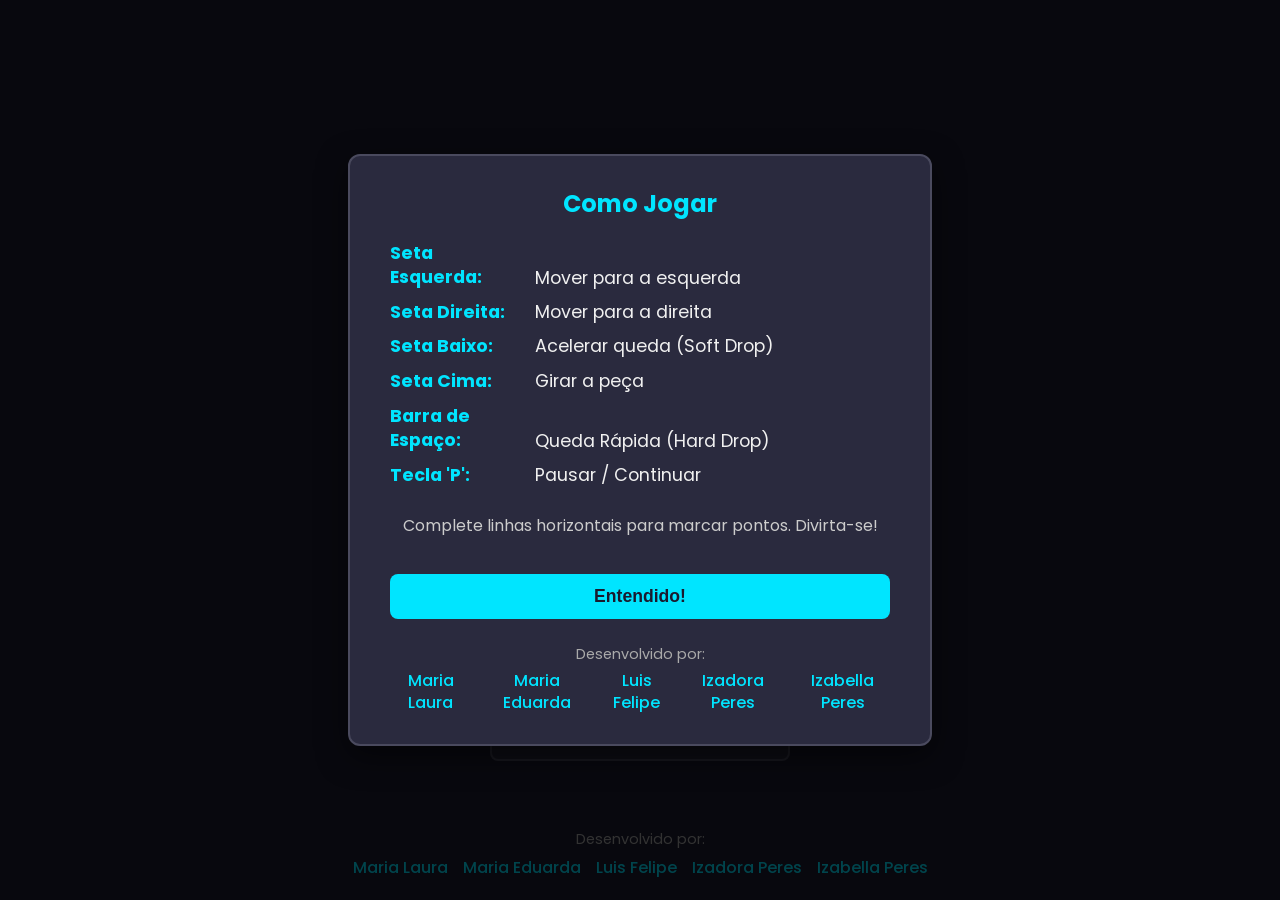
<file: StackDown/index.html>
<!DOCTYPE html>
<html lang="pt-br">
<head>
    <meta charset="UTF-8">
    <meta name="viewport" content="width=device-width, initial-scale=1.0">
    <title>StackDown</title>
    <link rel="stylesheet" href="styles.css">
</head>
<body>
    <audio id="backgroundMusic" loop>
      <source src="https://uploads.onecompiler.io/43s2gqesr/443pnewkg/som.png" type="audio/mpeg"/>
    </audio>
    
        <audio id="backgroundMusic" loop>
      <source src="https://uploads.onecompiler.io/43s2gqesr/443pnewkg/som.png" type="audio/mpeg"/>
    </audio>
    
    <audio id="easterEggSound" src="https://uploads.onecompiler.io/43s2gqesr/443pquc9s/secret.wav"></audio>

    
    <div id="instructionsModal" class="modal-overlay">
        <div class="modal-content">
            <h2>Como Jogar</h2>
            <ul>
                <li><strong>Seta Esquerda:</strong> Mover para a esquerda</li>
                <li><strong>Seta Direita:</strong> Mover para a direita</li>
                <li><strong>Seta Baixo:</strong> Acelerar queda (Soft Drop)</li>
                <li><strong>Seta Cima:</strong> Girar a peça</li>
                <li><strong>Barra de Espaço:</strong> Queda Rápida (Hard Drop)</li>
                <li><strong>Tecla 'P':</strong> Pausar / Continuar</li>
            </ul>
            <p>Complete linhas horizontais para marcar pontos. Divirta-se!</p>
            <button id="closeModalButton">Entendido!</button>

            <div class="credits">
                <p>Desenvolvido por:</p>
                <ul>
                    <li><a href="https://github.com/marialaura123fernandes-lgtm" target="_blank">Maria Laura</a></li>
                     <li><a href="https://github.com/arlebiina" target="_blank">Maria Eduarda</a></li>
                    <li><a href="https://github.com/luisfelipeoliveirateodoro" target="_blank">Luis Felipe </a></li>
                    <li><a href="https://github.com/izaaaaaaaa" target="_blank">Izadora Peres</a></li>
                    <li><a href="https://github.com/0001137790-create" target="_blank">Izabella Peres</a></li>
                </ul>
            </div>
            </div>
    </div>

    <div id="startScreen">
        <h1>StackDown</h1>
        
        <h2>Recorde</h2>
        <p id="startScreenHighScoreName">Ninguém</p>
        <p id="startScreenHighScore">0</p>
        
        <h2>Seu Nome</h2>
        <input type="text" id="startScreenNameInput" placeholder="Digite seu nome" maxlength="15">
        
        <button id="startScreenButton">Iniciar Jogo</button>
        <button id="settingsButton" class="button-secondary">Configurações</button>

        <div class="credits">
            <p>Desenvolvido por:</p>
            <ul>
                <li><a href="https://github.com/marialaura123fernandes-lgtm" target="_blank">Maria Laura</a></li>
                    <li><a href="https://github.com/arlebiina" target="_blank">Maria Eduarda</a></li>
                     <li><a href="https://github.com/luisfelipeoliveirateodoro" target="_blank">Luis Felipe </a></li>
                    <li><a href="https://github.com/izaaaaaaaa" target="_blank">Izadora Peres</a></li>
                    <li><a href="https://github.com/0001137790-create" target="_blank">Izabella Peres</a></li>
            </ul>
        </div>
        </div>

    <div class="game-area hidden">
        <h1>StackDown</h1>
        <div class="game-container">
            <canvas id="gameCanvas" width="300" height="600"></canvas>
            
            <div id="easterEggMessage" class="hidden"></div>
            
            <div class="ui-panel">
                <h2>Pontuação</h2>
                <p id="score">0</p>
                
                <h2>Jogador</h2>
                <p id="gamePlayerName">Anônimo</p>
                
                <h2>Duração</h2>
                <p id="timer">00:00</p>

                <h2>Recorde</h2>
                <p id="gameHighScoreName">Ninguém</p>
                <p id="gameHighScore">0</p>
                
                <button id="pauseButton" disabled>Pausar</button>
                
                <div class="controls">
                    <h3>Controles:</h3>
                    <p><strong>Setas:</strong> Mover</p>
                    <p><strong>Seta Cima:</strong> Girar</p>
                    <p><strong>Espaço:</strong> Cair Rápido</p>
                </div>
            </div>
        </div>
    </div>

    <div id="pauseOverlay" class="modal-overlay hidden">
        <div class="modal-content">
            <h2>PAUSADO</h2>
            <button id="resumeButton">Continuar</button>

            <div class="credits">
                <p>Desenvolvido por:</p>
                <ul>
                    <li><a href="https://github.com/marialaura123fernandes-lgtm" target="_blank">Maria Laura</a></li>
                     <li><a href="https://github.com/arlebiina" target="_blank">Maria Eduarda</a></li>
                    <li><a href="https://github.com/luisfelipeoliveirateodoro" target="_blank">Luis Felipe </a></li>
                    <li><a href="https://github.com/izaaaaaaaa" target="_blank">Izadora Peres</a></li>
                    <li><a href="https://github.com/0001137790-create" target="_blank">Izabella Peres</a></li>
                </ul>
            </div>
            </div>
    </div>
    
    <div id="gameOverOverlay" class="modal-overlay hidden">
        <div class="modal-content">
            <h2 id="gameOverTitle">Fim de Jogo!</h2>
            
            <div class="game-over-stats">
                <h3>Jogador</h3>
                <p id="gameOverPlayerName">luis</p>
                
                <h3>Sua Pontuação</h3>
                <p id="gameOverScore">1200</p>
                
                <hr>
                
                <h3>Recorde Atual</h3>
                <p id="gameOverHighScoreName">luis</p>
                <p id="gameOverHighScore">1200</p>
            </div>
            
            <button id="gameOverButton">Voltar ao Início</button>
        </div>
    </div>
    
    <div id="settingsModal" class="modal-overlay hidden">
    <div class="modal-content">
        <h2>Configurações</h2>
        
        <div class="setting-item">
            <label for="volumeSlider">Volume</label>
            <input type="range" id="volumeSlider" min="0" max="1" step="0.01" value="0.3">
        </div>
        
        <div class="setting-item">
            <button id="muteButton">Desligar Som</button>
        </div>
        
        <button id="closeSettingsButton">Salvar e Fechar</button>
    </div>
</div>
    <script src="script.js"></script>
</body>
</html>
</file>
<file: Callback, Promisse e Async/styles.css>
*{
  padding: 0;
  margin: 0;
}

body{
  background: #222;
  display: flex;
  flex-direction: column;
  justify-content: center;
  align-items: center;
}

.title{
  color: #5c6ac4;
  text-align: center;
}

canvas{
  background: #fff;
  border: 0.5vh solid #000;
  /*width: 90vw;*/
}

button{
  padding: 0.2rem 1rem;
  margin-bottom: 3vh;
  font-size: 1rem;
  cursor: pointer;
}
</file>
<file: StackDown/styles.css>
@import url('https://fonts.googleapis.com/css2?family=Poppins:wght@300;400;600&display=swap');

:root {
    --bg-color: #1a1a2e;
    --primary-color: #2a2a3e;
    --text-color: #f0f0f0;
    --accent-color: #00e5ff;
    --border-color: #4a4a5e;
}

body {
    font-family: 'Poppins', sans-serif;
    background-color: var(--bg-color);
    color: var(--text-color);
    display: flex;
    flex-direction: column;
    justify-content: center;
    align-items: center;
    min-height: 100vh;
    margin: 0;
    text-align: center;
    overflow: hidden; /* Impede scroll */
}

h1 {
    color: var(--accent-color);
    text-transform: uppercase;
    letter-spacing: 2px;
}

/* Classe para esconder/mostrar elementos */
.hidden {
    display: none !important;
}

/* Estilo da Tela Inicial */
#startScreen {
    position: fixed;
    top: 0;
    left: 0;
    width: 100%;
    height: 100%;
    background-color: var(--bg-color);
    display: flex;
    flex-direction: column;
    justify-content: center;
    align-items: center;
    z-index: 100;
    text-align: center;
    padding: 20px;
    box-sizing: border-box;
}

#startScreen h1 {
    font-size: 3rem;
    margin-bottom: 40px;
}

#startScreen h2 {
    color: var(--accent-color);
    border-bottom: 2px solid var(--border-color);
    padding-bottom: 5px;
    margin-top: 20px;
}

#startScreenHighScoreName {
    font-size: 1.5rem;
    font-weight: 300;
    color: var(--text-color);
    margin: 0;
    line-height: 1;
}

#startScreenHighScore {
    font-size: 2.5rem;
    font-weight: 600;
    color: #fff;
    margin-top: 5px;
    margin-bottom: 20px;
}

#startScreenNameInput {
    width: 300px;
    max-width: 90%;
    padding: 12px;
    font-family: 'Poppins', sans-serif;
    font-size: 1.2rem;
    background-color: var(--primary-color);
    border: 2px solid var(--border-color);
    color: var(--text-color);
    border-radius: 8px;
    text-align: center;
    margin-bottom: 30px;
    transition: border-color 0.3s ease;
}

#startScreenNameInput:focus {
    outline: none;
    border-color: var(--accent-color);
}

#startScreenButton {
    background-color: var(--accent-color);
    color: var(--bg-color);
    border: none;
    padding: 15px 30px;
    font-size: 1.2rem;
    font-weight: 600;
    border-radius: 8px;
    cursor: pointer;
    width: 300px;
    max-width: 90%;
    transition: background-color 0.3s ease, transform 0.1s ease;
}

#startScreenButton:hover {
    background-color: #00c4dd;
}

#startScreenButton:active {
    transform: scale(0.98);
}

/* --- Estilos do Jogo --- */

.game-container {
    display: flex;
    gap: 30px;
    background-color: var(--primary-color);
    padding: 20px;
    border-radius: 12px;
    box-shadow: 0 10px 30px rgba(0, 0, 0, 0.4);
}

canvas {
    background-color: #000;
    border: 2px solid var(--border-color);
    border-radius: 8px;
}

.ui-panel {
    width: 200px;
    text-align: left;
}

.ui-panel h2 {
    color: var(--accent-color);
    border-bottom: 2px solid var(--border-color);
    padding-bottom: 5px;
}

#score {
    font-size: 2.5rem;
    font-weight: 600;
    color: #fff;
    margin-top: 0;
    margin-bottom: 15px;
}

#timer {
    font-size: 2rem;
    font-weight: 400;
    color: #fff;
    margin-top: 0;
    margin-bottom: 15px;
}

/* Estilos para os novos elementos da UI */
#gamePlayerName {
    font-size: 1.5rem; /* Tamanho médio */
    font-weight: 400;
    color: var(--accent-color); /* Cor de destaque */
    margin-top: -5px; /* Mais perto do título "Jogador" */
    margin-bottom: 15px;
}

#gameHighScore {
    font-size: 2.5rem; /* Igual ao #score */
    font-weight: 600;
    color: #fff;
    margin-top: 0;
    margin-bottom: 5px; /* Menos espaço para o nome */
}

#gameHighScoreName {
    font-size: 1.2rem; /* Um pouco menor */
    font-weight: 300;
    color: #ccc;
    margin-top: 0;
    margin-bottom: 15px;
}


.controls {
    margin-top: 30px;
    font-size: 0.9rem;
    color: #aaa;
}

.controls h3 {
    color: #fff;
    margin-bottom: 10px;
}

.controls p {
    margin: 5px 0;
}

/* Estilo do Botão de Pausa */
#pauseButton {
    background-color: #ffc107; /* Cor de "aviso" */
    color: var(--bg-color);
    border: none;
    padding: 12px 20px;
    font-size: 1rem;
    font-weight: 600;
    border-radius: 8px;
    cursor: pointer;
    width: 100%;
    margin-top: 20px;
    transition: background-color 0.3s ease;
}

#pauseButton:hover {
    background-color: #ffda6a;
}

#pauseButton:disabled {
    background-color: #555;
    color: #888;
    cursor: not-allowed;
}

/* --- Estilos dos Modais --- */

/* Estilos do Modal de Instruções (e base do Pause) */
.modal-overlay {
    position: fixed;
    top: 0;
    left: 0;
    width: 100%;
    height: 100%;
    background-color: rgba(0, 0, 0, 0.7);
    display: flex;
    justify-content: center;
    align-items: center;
    z-index: 200;
}

.modal-content {
    background-color: var(--primary-color);
    padding: 30px 40px;
    border-radius: 12px;
    border: 2px solid var(--border-color);
    box-shadow: 0 10px 30px rgba(0, 0, 0, 0.5);
    width: 90%;
    max-width: 500px;
    text-align: left;
}

.modal-content h2 {
    color: var(--accent-color);
    text-align: center;
    margin-top: 0;
    margin-bottom: 20px;
}

.modal-content ul {
    list-style-type: none;
    padding-left: 0;
}

.modal-content li {
    font-size: 1.1rem;
    margin-bottom: 10px;
    line-height: 1.4;
}

.modal-content li strong {
    color: var(--accent-color);
    margin-right: 10px;
    display: inline-block;
    width: 130px; /* Alinha os controles */
}

.modal-content p {
    text-align: center;
    font-size: 1rem;
    color: #ccc;
    margin-top: 25px;
}

#closeModalButton {
    background-color: var(--accent-color);
    color: var(--bg-color);
    border: none;
    padding: 12px 25px;
    font-size: 1.1rem;
    font-weight: 600;
    border-radius: 8px;
    cursor: pointer;
    width: 100%;
    margin-top: 20px;
    transition: background-color 0.3s ease;
}

#closeModalButton:hover {
    background-color: #00c4dd;
}

/* Estilo Específico do Botão de Continuar (no overlay de pausa) */
#pauseOverlay .modal-content {
    text-align: center;
    max-width: 300px;
}

#resumeButton {
    background-color: var(--accent-color);
    color: var(--bg-color);
    border: none;
    padding: 12px 25px;
    font-size: 1.1rem;
    font-weight: 600;
    border-radius: 8px;
    cursor: pointer;
    width: 100%;
    margin-top: 10px;
    transition: background-color 0.3s ease;
}

#resumeButton:hover {
    background-color: #00c4dd;
}

/* NOVO: Estilos dos Créditos */
.credits {
    margin-top: 25px;
    text-align: center;
}

.credits p {
    margin: 0 0 5px 0;
    font-size: 0.9rem;
    color: #aaa;
}

.credits ul {
    list-style: none;
    padding: 0;
    margin: 0;
    display: flex; /* Coloca os nomes lado a lado */
    justify-content: center;
    gap: 15px;
}

.credits li {
    font-size: 1rem; /* Reseta o tamanho da fonte do modal */
    margin-bottom: 0; /* Reseta a margem do modal */
}

.credits a {
    color: var(--accent-color);
    text-decoration: none;
    font-weight: 500;
    transition: color 0.3s ease;
}

.credits a:hover {
    color: #fff;
    text-decoration: underline;
}

/* Ajuste para o modal de pausa, que é menor */
#pauseOverlay .credits {
    margin-top: 20px;
}
#pauseOverlay .credits ul {
    flex-direction: column; /* Nomes um embaixo do outro no modal pequeno */
    gap: 5px;
}

/* Ajuste para a tela inicial (centralizar) */
#startScreen .credits {
    position: absolute;
    bottom: 20px;
}

/* --- ESTILOS DA NOVA TELA DE FIM DE JOGO --- */

#gameOverOverlay .modal-content {
    max-width: 400px;
    text-align: center;
}

#gameOverTitle {
    font-size: 2.2rem;
    margin-bottom: 25px;
}

/* Título especial para NOVO RECORDE */
#gameOverTitle.new-record {
    color: #FFD600; /* Dourado/Amarelo */
}

.game-over-stats {
    text-align: left;
    margin-bottom: 30px;
}

.game-over-stats h3 {
    color: var(--accent-color);
    font-size: 1rem;
    font-weight: 400;
    margin: 15px 0 0 0;
    text-transform: uppercase;
    letter-spacing: 1px;
}

.game-over-stats p {
    color: #fff;
    font-size: 1.8rem;
    font-weight: 600;
    margin: 5px 0 0 0;
}

.game-over-stats hr {
    border: 0;
    border-top: 1px solid var(--border-color);
    margin: 20px 0;
}

/* Estilo para a pontuação final (para diferenciar do recorde) */
#gameOverScore {
    font-size: 2.5rem;
    color: #fff;
}


#gameOverButton {
    background-color: var(--accent-color);
    color: var(--bg-color);
    border: none;
    padding: 12px 25px;
    font-size: 1.1rem;
    font-weight: 600;
    border-radius: 8px;
    cursor: pointer;
    width: 100%;
    margin-top: 10px;
    transition: background-color 0.3s ease;
}

#gameOverButton:hover {
    background-color: #00c4dd;
}
.button-secondary {
    background-color: var(--primary-color);
    color: var(--accent-color);
    border: 2px solid var(--border-color);
    padding: 13px 30px; /* Alinha com o botão principal */
    font-size: 1.2rem;
    font-weight: 600;
    border-radius: 8px;
    cursor: pointer;
    width: 300px;
    max-width: 90%;
    transition: background-color 0.3s ease, border-color 0.3s ease;
    margin-top: 15px; /* Espaço abaixo do botão Iniciar */
}

.button-secondary:hover {
    background-color: var(--bg-color);
    border-color: var(--accent-color);
}

/* Modal de Configurações */
#settingsModal .modal-content {
    max-width: 400px;
    text-align: center;
}

.setting-item {
    margin: 25px 0;
    text-align: left;
}

.setting-item label {
    display: block;
    margin-bottom: 10px;
    font-size: 1.1rem;
    color: var(--text-color);
}

/* Estilo do Slider de Volume */
#volumeSlider {
    -webkit-appearance: none;
    appearance: none;
    width: 100%;
    height: 10px;
    background: var(--bg-color);
    border: 2px solid var(--border-color);
    border-radius: 5px;
    outline: none;
    transition: background 0.2s ease;
}

#volumeSlider::-webkit-slider-thumb {
    -webkit-appearance: none;
    appearance: none;
    width: 20px;
    height: 20px;
    background: var(--accent-color);
    border-radius: 50%;
    cursor: pointer;
}

#volumeSlider::-moz-range-thumb {
    width: 20px;
    height: 20px;
    background: var(--accent-color);
    border-radius: 50%;
    cursor: pointer;
}

/* Botão de Mudo */
#muteButton, #closeSettingsButton {
    background-color: var(--accent-color);
    color: var(--bg-color);
    border: none;
    padding: 12px 25px;
    font-size: 1.1rem;
    font-weight: 600;
    border-radius: 8px;
    cursor: pointer;
    width: 100%;
    margin-top: 10px;
    transition: background-color 0.3s ease;
}

#muteButton:hover, #closeSettingsButton:hover {
    background-color: #00c4dd;
}

/* Estilo quando está mudo */
#muteButton.muted {
    background-color: #ffc107; /* Amarelo */
}

/* --- Estilo do Easter Egg (T-Spin) --- */
#easterEggMessage {
  /* Posicionamento sobre o canvas */
  position: absolute;
  top: 40%; /* Perto do meio da tela do jogo */
  left: 50%;
  transform: translateX(-50%); /* Centraliza horizontalmente */
  width: 80%; /* Para caber no canvas */
  
  /* Aparência (usando suas variáveis) */
  background-color: rgba(255, 255, 100, 0.95); /* Amarelo-claro */
  color: var(--bg-color); /* Texto escuro (contraste) */
  padding: 15px 20px;
  border-radius: 12px; /* Padrão dos seus modais */
  border: 3px solid var(--border-color);
  font-weight: 600;
  text-align: center;
  
  /* Abaixo dos modais (200), mas acima do canvas (0) */
  z-index: 100; 
  pointer-events: none; /* Não bloquear o clique */
}

/* --- Animação de Screen Shake --- */
@keyframes shake {
  10%, 90% { transform: translateX(-1px); }
  20%, 80% { transform: translateX(2px); }
  30%, 50%, 70% { transform: translateX(-4px); }
  40%, 60% { transform: translateX(4px); }
}

/* Classe que vamos adicionar e remover via JS */
.shake-it {
  /* Você pode aplicar no '.game-container' ou no 'canvas'.
     Vamos usar no canvas para um efeito mais focado. */
  animation: shake 0.4s cubic-bezier(.36,.07,.19,.97) both;
}
</file>
